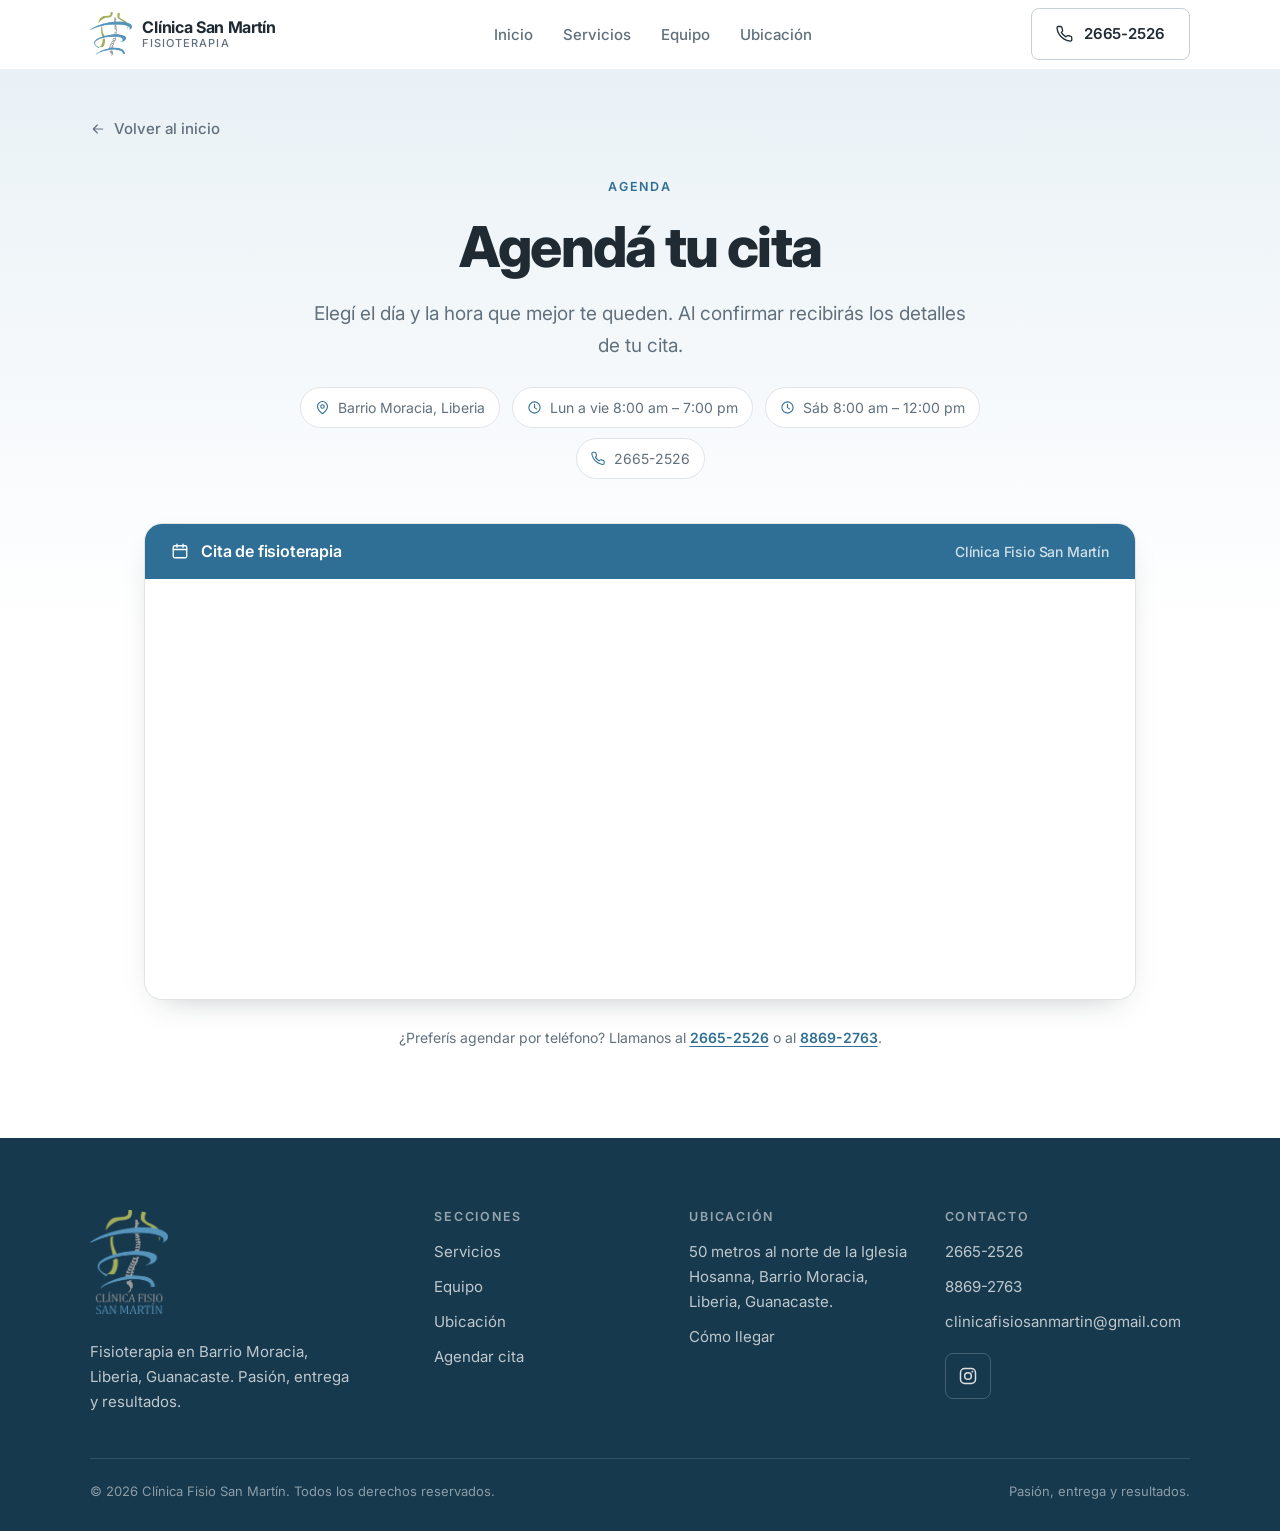
<file: agendar.html>
<!DOCTYPE html>
<html lang="es-CR">
  <head>
    <meta charset="UTF-8" />
    <meta name="viewport" content="width=device-width, initial-scale=1, viewport-fit=cover" />
    <meta name="theme-color" content="#2f6f95" />
    <meta name="format-detection" content="telephone=no" />

    <!-- SEO ---------------------------------------------------------------->
    <title>Agendar cita | Clínica Fisio San Martín</title>
    <meta
      name="description"
      content="Reservá tu cita de fisioterapia en Clínica Fisio San Martín, Barrio Moracia, Liberia. Elegí el día y la hora que mejor te queden."
    />
    <meta name="robots" content="index, follow" />
    <!-- Cuando el sitio tenga dominio propio, añadir aquí:
         <link rel="canonical" href="https://DOMINIO/agendar.html" />
         <meta property="og:url" content="https://DOMINIO/agendar.html" /> -->

    <meta property="og:type" content="website" />
    <meta property="og:locale" content="es_CR" />
    <meta property="og:site_name" content="Clínica Fisio San Martín" />
    <meta property="og:title" content="Agendar cita | Clínica Fisio San Martín" />
    <meta
      property="og:description"
      content="Reservá tu cita de fisioterapia en línea. Barrio Moracia, Liberia, Guanacaste."
    />
    <meta property="og:image" content="assets/og-image.jpg" />
    <meta property="og:image:width" content="1200" />
    <meta property="og:image:height" content="630" />
    <meta name="twitter:card" content="summary_large_image" />

    <link rel="icon" href="assets/favicon.png" type="image/png" />
    <link rel="apple-touch-icon" href="assets/apple-touch-icon.png" />

    <link rel="preconnect" href="https://fonts.googleapis.com" />
    <link rel="preconnect" href="https://fonts.gstatic.com" crossorigin />
    <link
      rel="stylesheet"
      href="https://fonts.googleapis.com/css2?family=Inter:wght@400..800&display=swap"
    />

    <script>
      document.documentElement.className += ' js';
    </script>

    <link rel="stylesheet" href="styles/base.css" />
    <link rel="stylesheet" href="styles/components.css" />
    <link rel="stylesheet" href="styles/styles.css" />
  </head>

  <body>
    <a class="skip-link" href="#main">Saltar al contenido</a>

    <!-- =====================================================================
         SPRITE DE ICONOS
         ===================================================================== -->
    <svg class="icon-sprite" aria-hidden="true" focusable="false">
      <symbol id="i-calendar" viewBox="0 0 24 24">
        <rect x="3" y="5" width="18" height="16" rx="2" />
        <path d="M8 3v4M16 3v4M3 10h18" />
      </symbol>
      <symbol id="i-arrow-left" viewBox="0 0 24 24">
        <path d="M19 12H5M11 18l-6-6 6-6" />
      </symbol>
      <symbol id="i-menu" viewBox="0 0 24 24">
        <path d="M4 7h16M4 12h16M4 17h16" />
      </symbol>
      <symbol id="i-close" viewBox="0 0 24 24">
        <path d="M6 6l12 12M18 6L6 18" />
      </symbol>
      <symbol id="i-phone" viewBox="0 0 24 24">
        <path
          d="M21 16.9v2.6a2 2 0 0 1-2.2 2 19.6 19.6 0 0 1-8.5-3 19.3 19.3 0 0 1-6-6 19.6 19.6 0 0 1-3-8.6A2 2 0 0 1 3.3 2H6a2 2 0 0 1 2 1.7c.1 1 .4 1.9.7 2.8a2 2 0 0 1-.5 2.1L7.1 9.8a16 16 0 0 0 6 6l1.2-1.1a2 2 0 0 1 2.1-.5c.9.3 1.8.6 2.8.7A2 2 0 0 1 21 16.9Z"
        />
      </symbol>
      <symbol id="i-mail" viewBox="0 0 24 24">
        <rect x="3" y="5" width="18" height="14" rx="2" />
        <path d="m3.5 7 8.5 6 8.5-6" />
      </symbol>
      <symbol id="i-pin" viewBox="0 0 24 24">
        <path d="M20 10.5c0 5.5-8 11.5-8 11.5s-8-6-8-11.5a8 8 0 1 1 16 0Z" />
        <circle cx="12" cy="10.3" r="2.8" />
      </symbol>
      <symbol id="i-clock" viewBox="0 0 24 24">
        <circle cx="12" cy="12" r="9" />
        <path d="M12 7v5.2l3.2 2" />
      </symbol>
      <symbol id="i-instagram" viewBox="0 0 24 24">
        <rect x="3" y="3" width="18" height="18" rx="5" />
        <circle cx="12" cy="12" r="4" />
        <circle cx="17.2" cy="6.8" r="1.1" fill="currentColor" stroke="none" />
      </symbol>
      <symbol id="i-facebook" viewBox="0 0 24 24">
        <path
          d="M9.1 23.7v-8H6.6v-3.7h2.5v-1.6c0-4 1.8-6 5.9-6 .4 0 .9 0 1.4.1l1.2.2v3.3l-.7-.1h-.7c-.7 0-1.3.1-1.7.3a1.7 1.7 0 0 0-.7.7c-.2.4-.3 1-.3 1.7V12h3.9l-.4 2.1-.3 1.6h-3.2v8.2C19.4 23.2 24 18.2 24 12c0-6.6-5.4-12-12-12S0 5.4 0 12c0 5.6 3.9 10.4 9.1 11.7Z"
        />
      </symbol>
      <symbol id="i-whatsapp" viewBox="0 0 24 24">
        <path
          d="M17.5 14.4c-.3-.2-1.8-.9-2-1-.3-.1-.5-.1-.7.1-.2.3-.8 1-.9 1.2-.2.2-.4.2-.6.1-.3-.2-1.3-.5-2.4-1.5-.9-.8-1.5-1.8-1.7-2.1-.2-.3 0-.5.1-.6l.5-.5c.1-.2.2-.3.3-.5.1-.2 0-.4 0-.5l-.9-2.2c-.2-.6-.5-.5-.7-.5h-.6c-.2 0-.5.1-.8.4-.3.3-1 1-1 2.5s1 2.9 1.2 3.1c.1.2 2.1 3.2 5 4.5.7.3 1.3.5 1.7.6.7.2 1.4.2 1.9.1.6-.1 1.8-.7 2-1.4.2-.7.2-1.3.2-1.4-.1-.1-.3-.2-.6-.4M12 21.8a9.9 9.9 0 0 1-5-1.4l-.4-.2-3.7 1 1-3.6-.3-.4A9.9 9.9 0 0 1 2.1 12C2.1 6.5 6.6 2.1 12 2.1c2.7 0 5.2 1 7 2.9a9.8 9.8 0 0 1 2.9 7c0 5.4-4.4 9.8-9.9 9.8m8.4-18.3A11.8 11.8 0 0 0 12 0C5.5 0 .2 5.3.2 11.9c0 2.1.5 4.1 1.6 5.9L0 24l6.3-1.7c1.7 1 3.7 1.5 5.7 1.5 6.6 0 11.9-5.3 11.9-11.9 0-3.2-1.2-6.2-3.5-8.4Z"
        />
      </symbol>
    </svg>

    <!-- =====================================================================
         NAVBAR — mismo componente que la portada. Aquí el CTA no es
         "Agendar" (ya estamos en la agenda) sino el teléfono.
         ===================================================================== -->
    <header class="site-header" id="site-header">
      <div class="container">
        <nav class="nav" aria-label="Navegación principal">
          <a class="brand" href="index.html" aria-label="Inicio — Clínica Fisio San Martín">
            <img
              class="brand__icon"
              src="assets/isotipo-san-martin.png"
              alt=""
              width="560"
              height="580"
            />
            <span class="brand__text">
              <span class="brand__name" data-cfg-text="clinicShortName">Clínica San Martín</span>
              <span class="brand__tag">Fisioterapia</span>
            </span>
          </a>

          <ul class="nav__links">
            <li><a class="nav__link" href="index.html#inicio">Inicio</a></li>
            <li><a class="nav__link" href="index.html#servicios">Servicios</a></li>
            <li><a class="nav__link" href="index.html#equipo">Equipo</a></li>
            <li><a class="nav__link" href="index.html#ubicacion">Ubicación</a></li>
          </ul>

          <div class="nav__actions">
            <a class="btn btn--outline nav__cta" data-cfg-href="telUrl" href="#">
              <svg class="icon" aria-hidden="true"><use href="#i-phone"></use></svg>
              <span data-cfg-text="phone">2665-2526</span>
            </a>
            <a class="btn btn--outline nav__cta-sm" data-cfg-href="telUrl" href="#">
              <svg class="icon" aria-hidden="true"><use href="#i-phone"></use></svg>
              Llamar
            </a>
            <button
              class="nav__toggle"
              id="nav-toggle"
              type="button"
              aria-expanded="false"
              aria-controls="nav-panel"
              aria-label="Abrir menú"
            >
              <svg class="icon icon--menu" aria-hidden="true"><use href="#i-menu"></use></svg>
              <svg class="icon icon--close" aria-hidden="true"><use href="#i-close"></use></svg>
            </button>
          </div>
        </nav>
      </div>

      <!-- Menú móvil -->
      <div class="nav__panel" id="nav-panel">
        <a class="nav__panel-link" href="index.html#inicio">Inicio</a>
        <a class="nav__panel-link" href="index.html#servicios">Servicios</a>
        <a class="nav__panel-link" href="index.html#equipo">Equipo</a>
        <a class="nav__panel-link" href="index.html#ubicacion">Ubicación</a>
      </div>
    </header>

    <main id="main">
      <section class="booking">
        <div class="container">
          <a class="booking__back" href="index.html">
            <svg class="icon" aria-hidden="true"><use href="#i-arrow-left"></use></svg>
            Volver al inicio
          </a>

          <div class="section-head section-head--center booking__head">
            <p class="eyebrow eyebrow--center">Agenda</p>
            <h1>Agendá tu cita</h1>
            <p class="lead">
              Elegí el día y la hora que mejor te queden. Al confirmar recibirás los
              detalles de tu cita.
            </p>

            <ul class="booking__meta">
              <li>
                <svg class="icon" aria-hidden="true"><use href="#i-pin"></use></svg>
                Barrio Moracia, Liberia
              </li>
              <li>
                <svg class="icon" aria-hidden="true"><use href="#i-clock"></use></svg>
                Lun a vie 8:00 am – 7:00 pm
              </li>
              <li>
                <svg class="icon" aria-hidden="true"><use href="#i-clock"></use></svg>
                Sáb 8:00 am – 12:00 pm
              </li>
              <li>
                <svg class="icon" aria-hidden="true"><use href="#i-phone"></use></svg>
                <a data-cfg-href="telUrl" data-cfg-text="phone" href="#">2665-2526</a>
              </li>
            </ul>
          </div>

          <!-- El calendario vive en un iframe del proveedor y se mide solo:
               esta tarjeta no lleva overflow, transform ni animación. -->
          <div class="booking__card">
            <p class="booking__card-head">
              <svg class="icon" aria-hidden="true"><use href="#i-calendar"></use></svg>
              Cita de fisioterapia
              <span>Clínica Fisio San Martín</span>
            </p>

            <div class="booking__embed">
              <iframe
                src="https://api.leadconnectorhq.com/widget/booking/LkmXoT07MxRua0tJwmht"
                allow="payment"
                style="width: 100%; border: none; overflow: hidden"
                scrolling="no"
                id="LkmXoT07MxRua0tJwmht_1786599227028"
                title="Calendario de citas de Clínica Fisio San Martín"
              ></iframe>
              <script src="https://link.msgsndr.com/js/form_embed.js" type="text/javascript"></script>
            </div>
          </div>

          <p class="booking__note">
            ¿Preferís agendar por teléfono? Llamanos al
            <a data-cfg-href="telUrl" data-cfg-text="phone" href="#">2665-2526</a>
            o al
            <a data-cfg-href="telUrlAlt" data-cfg-text="phoneAlt" href="#">8869-2763</a>.
          </p>
        </div>
      </section>
    </main>

    <!-- =====================================================================
         FOOTER
         ===================================================================== -->
    <footer class="site-footer">
      <div class="container">
        <div class="footer__grid">
          <div class="footer__intro">
            <a class="footer__brand" href="index.html" aria-label="Inicio — Clínica Fisio San Martín">
              <img
                src="assets/logo-san-martin.png"
                alt="Clínica Fisio San Martín"
                width="640"
                height="855"
              />
            </a>
            <p>
              Fisioterapia en Barrio Moracia, Liberia, Guanacaste. Pasión, entrega y
              resultados.
            </p>
          </div>

          <div>
            <h2 class="footer__title">Secciones</h2>
            <ul class="footer__list">
              <li><a href="index.html#servicios">Servicios</a></li>
              <li><a href="index.html#equipo">Equipo</a></li>
              <li><a href="index.html#ubicacion">Ubicación</a></li>
              <li><a href="agendar.html">Agendar cita</a></li>
            </ul>
          </div>

          <div>
            <h2 class="footer__title">Ubicación</h2>
            <ul class="footer__list">
              <li data-cfg-text="address">
                50 metros al norte de la Iglesia Hosanna, Barrio Moracia, Liberia,
                Guanacaste.
              </li>
              <li>
                <a data-cfg-href="googleMapsUrl" href="#" target="_blank" rel="noopener">
                  Cómo llegar
                </a>
              </li>
            </ul>
          </div>

          <div>
            <h2 class="footer__title">Contacto</h2>
            <ul class="footer__list">
              <li><a data-cfg-href="telUrl" data-cfg-text="phone" href="#">2665-2526</a></li>
              <li><a data-cfg-href="telUrlAlt" data-cfg-text="phoneAlt" href="#">8869-2763</a></li>
              <li>
                <a data-cfg-href="mailUrl" data-cfg-text="email" href="#"
                  >clinicafisiosanmartin@gmail.com</a
                >
              </li>
            </ul>
            <ul class="social footer__social">
              <li>
                <a
                  class="social__link"
                  data-cfg-href="instagram"
                  data-cfg-optional="instagram"
                  href="#"
                  target="_blank"
                  rel="noopener"
                  aria-label="Instagram"
                >
                  <svg class="icon" aria-hidden="true"><use href="#i-instagram"></use></svg>
                </a>
              </li>
              <li>
                <a
                  class="social__link"
                  data-cfg-href="facebook"
                  data-cfg-optional="facebook"
                  href="#"
                  target="_blank"
                  rel="noopener"
                  aria-label="Facebook"
                >
                  <svg class="icon icon--solid" aria-hidden="true"><use href="#i-facebook"></use></svg>
                </a>
              </li>
              <li>
                <a
                  class="social__link"
                  data-cfg-href="whatsappUrl"
                  data-cfg-optional="whatsapp"
                  href="#"
                  target="_blank"
                  rel="noopener"
                  aria-label="WhatsApp"
                >
                  <svg class="icon icon--solid" aria-hidden="true"><use href="#i-whatsapp"></use></svg>
                </a>
              </li>
            </ul>
          </div>
        </div>

        <div class="footer__bottom">
          <p>
            © <span data-cfg-year>2026</span>
            <span data-cfg-text="clinicName">Clínica Fisio San Martín</span>. Todos los
            derechos reservados.
          </p>
          <p>Pasión, entrega y resultados.</p>
        </div>
      </div>
    </footer>

    <script src="js/config.js" defer></script>
    <script src="js/script.js" defer></script>
  </body>
</html>
</file>
<file: styles/base.css>
/* =========================================================================
   BASE — variables de diseño, reset y tipografía
   Cambiar los colores aquí afecta a todo el sitio.
   ========================================================================= */

:root {
  /* ---- Color ----
     Paleta tomada del logotipo: azul acero #5595bc, verde oliva #a4ad5c y
     gris #9a9a9a. El azul del logo es demasiado claro para texto sobre
     blanco, así que --blue es una versión más oscura del mismo tono. */
  --blue: #2f6f95;
  --blue-dark: #245571;
  --blue-darker: #17394d;
  --blue-light: #5595bc;
  --blue-soft: #e9f1f6;
  --green: #a4ad5c;
  --green-dark: #7c8540;
  --white: #ffffff;
  --gray-050: #f6f7f8;
  --gray-100: #edeff1;
  --gray-200: #e0e4e8;
  --gray-300: #c7ced6;
  --text: #1f2a33;
  --text-muted: #61707c;

  /* Roles semánticos (usar estos en los componentes) */
  --bg: var(--white);
  --bg-alt: var(--gray-050);
  --bg-accent: var(--blue-soft);
  --surface: var(--white);
  --border: var(--gray-200);
  --border-strong: var(--gray-300);
  --brand: var(--blue);
  --brand-strong: var(--blue-dark);
  --accent: var(--green);
  --accent-strong: var(--green-dark);
  --on-brand: var(--white);

  /* ---- Tipografía ---- */
  --font: 'Inter', -apple-system, BlinkMacSystemFont, 'Segoe UI', Roboto,
    'Helvetica Neue', Arial, sans-serif;

  --fs-eyebrow: 0.78rem;
  --fs-small: 0.875rem;
  --fs-body: 1rem;
  --fs-lead: clamp(1.0625rem, 0.98rem + 0.4vw, 1.1875rem);
  --fs-h3: clamp(1.1875rem, 1.1rem + 0.45vw, 1.375rem);
  --fs-h2: clamp(1.625rem, 1.36rem + 1.5vw, 2.625rem);
  --fs-h1: clamp(1.75rem, 1.2rem + 2.9vw, 3.875rem);

  /* ---- Espaciado y medidas ---- */
  --container: 1180px;
  --gutter: 18px;
  --section-y: clamp(52px, 8vw, 116px);
  /* Altura del navbar: el hero de móvil se calcula a partir de ella */
  --header-h: 54px;

  /* ---- Formas ---- */
  --radius-xs: 4px;
  --radius-sm: 8px;
  --radius-md: 12px;
  --radius-lg: 18px;

  /* ---- Sombra (uso moderado) ---- */
  --shadow-md: 0 12px 32px -18px rgba(31, 42, 51, 0.35);

  /* ---- Movimiento ---- */
  --ease: cubic-bezier(0.22, 0.61, 0.36, 1);
  --t-fast: 0.18s var(--ease);
  --t-base: 0.28s var(--ease);
}

/* Teléfonos de 320 px: un poco menos de margen para que el navbar respire */
@media (max-width: 359px) {
  :root {
    --gutter: 14px;
  }
}

@media (min-width: 600px) {
  :root {
    --gutter: 28px;
  }
}

@media (min-width: 900px) {
  :root {
    --gutter: 40px;
    --header-h: 68px;
  }
}

/* -------------------------------------------------------------------------
   Reset
   ------------------------------------------------------------------------- */
*,
*::before,
*::after {
  box-sizing: border-box;
}

* {
  margin: 0;
}

html {
  -webkit-text-size-adjust: 100%;
  scroll-behavior: smooth;
  scroll-padding-top: calc(var(--header-h) + 16px);
}

body {
  font-family: var(--font);
  font-size: var(--fs-body);
  line-height: 1.65;
  color: var(--text);
  background-color: var(--bg);
  -webkit-font-smoothing: antialiased;
  text-rendering: optimizeLegibility;
  overflow-wrap: break-word;
  /* clip (no hidden) para no romper position: sticky del navbar */
  overflow-x: clip;
}

/* Sin retardo de 300 ms ni destello gris al tocar en móvil */
a,
button,
[role='button'],
label,
summary {
  touch-action: manipulation;
  -webkit-tap-highlight-color: transparent;
}

img,
picture,
svg,
iframe {
  display: block;
  max-width: 100%;
}

img {
  height: auto;
}

input,
button,
textarea,
select {
  font: inherit;
  color: inherit;
}

button {
  background: none;
  border: 0;
  cursor: pointer;
}

a {
  color: inherit;
  text-decoration: none;
}

ul,
ol {
  list-style: none;
  padding: 0;
}

/* -------------------------------------------------------------------------
   Tipografía
   ------------------------------------------------------------------------- */
h1,
h2,
h3,
h4 {
  font-weight: 700;
  line-height: 1.12;
  letter-spacing: -0.022em;
  text-wrap: balance;
}

h1 {
  font-size: var(--fs-h1);
  font-weight: 800;
  letter-spacing: -0.03em;
}

h2 {
  font-size: var(--fs-h2);
}

h3 {
  font-size: var(--fs-h3);
  line-height: 1.25;
  letter-spacing: -0.012em;
}

p {
  text-wrap: pretty;
}

strong {
  font-weight: 600;
}

/* -------------------------------------------------------------------------
   Utilidades de layout
   ------------------------------------------------------------------------- */
.container {
  width: 100%;
  max-width: var(--container);
  margin-inline: auto;
  padding-inline: var(--gutter);
}

.section {
  padding-block: var(--section-y);
}

.section--alt {
  background-color: var(--bg-alt);
}

.section-head {
  max-width: 40rem;
}

.section-head--center {
  margin-inline: auto;
  text-align: center;
}

.eyebrow {
  display: inline-flex;
  align-items: center;
  gap: 10px;
  margin-bottom: 18px;
  font-size: var(--fs-eyebrow);
  font-weight: 600;
  letter-spacing: 0.14em;
  text-transform: uppercase;
  color: var(--brand);
}

/* El guion del eyebrow usa el verde del logo: la segunda marca de color */
.eyebrow::before {
  content: '';
  width: 28px;
  height: 2px;
  border-radius: 2px;
  background-color: var(--accent);
}

.eyebrow--center::before {
  display: none;
}

.lead {
  margin-top: 20px;
  font-size: var(--fs-lead);
  color: var(--text-muted);
  max-width: 56ch;
}

.section-head--center .lead {
  margin-inline: auto;
}

/* Accesibilidad ---------------------------------------------------------- */
.visually-hidden {
  position: absolute;
  width: 1px;
  height: 1px;
  padding: 0;
  margin: -1px;
  overflow: hidden;
  clip: rect(0 0 0 0);
  white-space: nowrap;
  border: 0;
}

.skip-link {
  position: absolute;
  top: 0;
  left: 50%;
  z-index: 200;
  transform: translate(-50%, -120%);
  padding: 12px 20px;
  background-color: var(--brand);
  color: var(--on-brand);
  font-weight: 600;
  border-radius: 0 0 var(--radius-sm) var(--radius-sm);
  transition: transform var(--t-fast);
}

.skip-link:focus-visible {
  transform: translate(-50%, 0);
}

:where(a, button, input, [tabindex]):focus-visible {
  outline: 2px solid var(--brand);
  outline-offset: 3px;
  border-radius: var(--radius-xs);
}

/* Sprite de iconos (oculto) */
.icon-sprite {
  display: none;
}

.icon {
  width: 20px;
  height: 20px;
  flex: none;
  fill: none;
  stroke: currentColor;
  stroke-width: 1.75;
  stroke-linecap: round;
  stroke-linejoin: round;
}

.icon--solid {
  fill: currentColor;
  stroke: none;
}

/* -------------------------------------------------------------------------
   Animación de entrada (muy sutil)
   ------------------------------------------------------------------------- */
/* Solo se ocultan si hay JS: sin JS el contenido se ve igual */
.js [data-reveal] {
  opacity: 0;
  transform: translateY(16px);
  transition: opacity 0.6s var(--ease), transform 0.6s var(--ease);
  transition-delay: var(--reveal-delay, 0s);
}

.js [data-reveal].is-visible {
  opacity: 1;
  transform: none;
}

@media (prefers-reduced-motion: reduce) {
  html {
    scroll-behavior: auto;
  }

  *,
  *::before,
  *::after {
    animation-duration: 0.01ms !important;
    animation-iteration-count: 1 !important;
    transition-duration: 0.01ms !important;
    scroll-behavior: auto !important;
  }

  .js [data-reveal] {
    opacity: 1;
    transform: none;
  }
}
</file>
<file: styles/components.css>
/* =========================================================================
   COMPONENTES — botones, navbar, imágenes, tarjetas, chips, redes y footer
   ========================================================================= */

/* -------------------------------------------------------------------------
   Botones
   ------------------------------------------------------------------------- */
.btn {
  display: inline-flex;
  align-items: center;
  justify-content: center;
  gap: 10px;
  min-height: 48px;
  padding: 13px 24px;
  border: 1px solid transparent;
  border-radius: var(--radius-sm);
  font-size: 0.9375rem;
  font-weight: 600;
  letter-spacing: -0.005em;
  text-align: center;
  cursor: pointer;
  transition: background-color var(--t-fast), border-color var(--t-fast),
    color var(--t-fast), transform var(--t-fast);
}

.btn .icon {
  width: 18px;
  height: 18px;
}

.btn:active {
  transform: translateY(1px);
}

.btn--primary {
  background-color: var(--brand);
  color: var(--on-brand);
}

.btn--primary:hover {
  background-color: var(--brand-strong);
}

.btn--outline {
  border-color: var(--border-strong);
  color: var(--text);
  background-color: var(--surface);
}

.btn--outline:hover {
  border-color: var(--brand);
  color: var(--brand);
}

.btn--lg {
  min-height: 58px;
  padding: 17px 32px;
  font-size: 1.0625rem;
}

/* En móvil los botones principales ocupan el ancho y son cómodos de tocar */
@media (max-width: 599px) {
  .btn {
    min-height: 50px;
  }

  .btn--lg {
    min-height: 54px;
    padding: 15px 24px;
    font-size: 1rem;
  }
}

/* -------------------------------------------------------------------------
   Navbar
   ------------------------------------------------------------------------- */
.site-header {
  position: sticky;
  top: 0;
  z-index: 100;
  background-color: rgba(255, 255, 255, 0.92);
  backdrop-filter: saturate(180%) blur(12px);
  border-bottom: 1px solid transparent;
  transition: border-color var(--t-base), box-shadow var(--t-base);
}

.site-header.is-scrolled {
  border-bottom-color: var(--border);
  box-shadow: 0 1px 20px -12px rgba(31, 42, 51, 0.4);
}

.nav {
  display: flex;
  align-items: center;
  justify-content: space-between;
  gap: 12px;
  min-height: var(--header-h);
}

.brand {
  display: inline-flex;
  align-items: center;
  gap: 10px;
  font-weight: 700;
  letter-spacing: -0.02em;
  line-height: 1.1;
}

/* Isotipo del logo (columna vertebral). El nombre va como texto al lado:
   el logotipo completo no se leería a la altura de una barra de navegación. */
.brand__icon {
  width: auto;
  height: 34px;
  object-fit: contain;
}

.brand__text {
  display: flex;
  flex-direction: column;
  line-height: 1.2;
}

.brand__name {
  font-size: var(--fs-small);
}

.brand__tag {
  font-size: 0.625rem;
  font-weight: 500;
  letter-spacing: 0.1em;
  text-transform: uppercase;
  color: var(--text-muted);
}

.nav__links {
  display: none;
  align-items: center;
  gap: 30px;
}

.nav__link {
  position: relative;
  font-size: 0.9375rem;
  font-weight: 500;
  color: var(--text-muted);
  padding-block: 6px;
  transition: color var(--t-fast);
}

.nav__link::after {
  content: '';
  position: absolute;
  left: 0;
  bottom: 0;
  width: 100%;
  height: 2px;
  background-color: var(--brand);
  transform: scaleX(0);
  transform-origin: left;
  transition: transform var(--t-fast);
}

.nav__link:hover,
.nav__link.is-active {
  color: var(--text);
}

.nav__link.is-active::after {
  transform: scaleX(1);
}

.nav__actions {
  display: flex;
  align-items: center;
  gap: 6px;
}

.nav__cta {
  display: none;
}

/* CTA compacto SIEMPRE visible en la barra móvil */
.nav__cta-sm {
  min-height: 38px;
  padding: 8px 14px;
  gap: 6px;
  font-size: 0.8125rem;
  white-space: nowrap;
}

.nav__cta-sm .icon {
  width: 15px;
  height: 15px;
}

.nav__toggle {
  display: inline-grid;
  place-items: center;
  width: 40px;
  height: 40px;
  margin-right: -8px;
  border-radius: var(--radius-xs);
  color: var(--text);
}

.nav__toggle .icon {
  width: 22px;
  height: 22px;
}

.nav__toggle .icon--close,
.nav__toggle[aria-expanded='true'] .icon--menu {
  display: none;
}

.nav__toggle[aria-expanded='true'] .icon--close {
  display: block;
}

/* Panel móvil */
.nav__panel {
  position: fixed;
  inset: var(--header-h) 0 auto 0;
  z-index: 99;
  max-height: calc(100dvh - var(--header-h));
  overflow-y: auto;
  overscroll-behavior: contain;
  background-color: var(--white);
  border-bottom: 1px solid var(--border);
  padding: 8px var(--gutter) 28px;
  transform: translateY(-8px);
  opacity: 0;
  visibility: hidden;
  transition: opacity var(--t-base), transform var(--t-base),
    visibility var(--t-base);
}

.nav__panel.is-open {
  opacity: 1;
  visibility: visible;
  transform: none;
}

.nav__panel-link {
  display: block;
  padding: 15px 0;
  font-size: 1.0625rem;
  font-weight: 600;
  border-bottom: 1px solid var(--gray-100);
}

body.nav-open {
  overflow: hidden;
}

/* Pantallas muy angostas: queda el isotipo, nunca se sacrifica el CTA */
@media (max-width: 379px) {
  .brand__text {
    display: none;
  }

  .nav__cta-sm {
    padding-inline: 12px;
  }
}

@media (min-width: 900px) {
  .brand__icon {
    height: 44px;
  }

  .brand__name {
    font-size: 1rem;
  }

  .brand__tag {
    font-size: 0.6875rem;
  }

  .nav__links {
    display: flex;
  }

  .nav__cta {
    display: inline-flex;
  }

  .nav__cta-sm,
  .nav__toggle,
  .nav__panel {
    display: none;
  }
}

/* -------------------------------------------------------------------------
   Imágenes
   El contenedor fija la proporción y la imagen la rellena con object-fit,
   así ninguna fotografía se deforma al cambiar de tamaño la pantalla.
   ------------------------------------------------------------------------- */
.media {
  position: relative;
  overflow: hidden;
  background-color: var(--gray-100);
  border-radius: var(--radius-md);
  isolation: isolate;
}

.media img {
  width: 100%;
  height: 100%;
  object-fit: cover;
  object-position: center;
  transition: transform 0.7s var(--ease);
}

.media--zoom:hover img {
  transform: scale(1.03);
}

/* Proporciones */
.ratio-portrait {
  aspect-ratio: 4 / 5;
}
.ratio-landscape {
  aspect-ratio: 3 / 2;
}

/* -------------------------------------------------------------------------
   Tarjetas
   Base compartida por las tarjetas de servicios y las del equipo.
   ------------------------------------------------------------------------- */
.card {
  display: flex;
  flex-direction: column;
  background-color: var(--surface);
  border: 1px solid var(--border);
  border-radius: var(--radius-md);
  overflow: hidden;
  transition: border-color var(--t-base), transform var(--t-base),
    box-shadow var(--t-base);
}

.card:hover {
  border-color: var(--blue-light);
  box-shadow: var(--shadow-md);
  transform: translateY(-3px);
}

/* -------------------------------------------------------------------------
   Chips de confianza
   ------------------------------------------------------------------------- */
.chips {
  display: flex;
  flex-wrap: wrap;
  gap: 10px 22px;
}

.chip {
  display: inline-flex;
  align-items: center;
  gap: 8px;
  font-size: var(--fs-small);
  font-weight: 500;
  color: var(--text-muted);
}

.chip .icon {
  width: 16px;
  height: 16px;
  color: var(--accent-strong);
  stroke-width: 2.25;
}

/* -------------------------------------------------------------------------
   Redes sociales
   ------------------------------------------------------------------------- */
.social {
  display: flex;
  flex-wrap: wrap;
  gap: 10px;
}

.social__link {
  display: inline-grid;
  place-items: center;
  width: 46px;
  height: 46px;
  border: 1px solid var(--border);
  border-radius: var(--radius-sm);
  color: var(--text);
  background-color: var(--surface);
  transition: color var(--t-fast), border-color var(--t-fast),
    background-color var(--t-fast);
}

.social__link:hover {
  color: var(--brand);
  border-color: var(--brand);
  background-color: var(--bg-accent);
}

/* -------------------------------------------------------------------------
   Footer
   ------------------------------------------------------------------------- */
.site-footer {
  background-color: var(--blue-darker);
  color: rgba(255, 255, 255, 0.72);
  padding-block: clamp(48px, 6vw, 72px) 28px;
  font-size: 0.9375rem;
}

/* En el footer sí cabe el logotipo completo, con el nombre incluido */
.footer__brand {
  display: inline-block;
}

.footer__brand img {
  width: auto;
  height: 104px;
  object-fit: contain;
}

.footer__grid {
  display: grid;
  gap: 32px;
}

.footer__title {
  margin-bottom: 16px;
  font-size: 0.78rem;
  font-weight: 600;
  letter-spacing: 0.14em;
  text-transform: uppercase;
  color: rgba(255, 255, 255, 0.55);
}

.footer__list {
  display: grid;
  gap: 10px;
  overflow-wrap: anywhere;
}

.footer__list a:hover {
  color: var(--white);
}

.site-footer .social__link {
  background-color: transparent;
  border-color: rgba(255, 255, 255, 0.2);
  color: rgba(255, 255, 255, 0.85);
}

.site-footer .social__link:hover {
  background-color: rgba(255, 255, 255, 0.1);
  border-color: rgba(255, 255, 255, 0.45);
  color: var(--white);
}

.footer__social {
  margin-top: 18px;
}

.footer__intro p {
  margin-top: 18px;
  max-width: 30ch;
  font-size: 0.9375rem;
}

.footer__bottom {
  margin-top: 44px;
  padding-top: 22px;
  border-top: 1px solid rgba(255, 255, 255, 0.12);
  display: flex;
  flex-wrap: wrap;
  gap: 8px 24px;
  justify-content: space-between;
  font-size: 0.8125rem;
  color: rgba(255, 255, 255, 0.5);
}

/* Móvil: dos columnas en vez de una pila de cuatro bloques — el footer pasa
   de ~980 px a la mitad. El logo (primer bloque) y el contacto (último, con
   el correo largo) ocupan la fila completa; secciones y ubicación se
   reparten la del medio. */
@media (max-width: 639px) {
  .site-footer {
    padding-block: 40px 24px;
  }

  .footer__grid {
    grid-template-columns: repeat(2, minmax(0, 1fr));
    gap: 26px 18px;
  }

  .footer__intro,
  .footer__grid > :last-child {
    grid-column: 1 / -1;
  }

  .footer__brand img {
    height: 84px;
  }

  .footer__intro p {
    margin-top: 14px;
  }

  .footer__title {
    margin-bottom: 12px;
  }

  .footer__bottom {
    margin-top: 30px;
    padding-top: 18px;
  }
}

@media (min-width: 640px) {
  .footer__grid {
    grid-template-columns: repeat(2, 1fr);
  }
}

@media (min-width: 960px) {
  .footer__grid {
    grid-template-columns: 1.4fr 1fr 1fr 1.1fr;
    gap: 32px;
  }
}
</file>
<file: styles/styles.css>
/* =========================================================================
   SECCIONES — hero, servicios, equipo, ubicación y agenda
   Cargar después de base.css y components.css.
   ========================================================================= */

/* -------------------------------------------------------------------------
   HERO
   ------------------------------------------------------------------------- */
.hero {
  position: relative;
  padding-block: clamp(40px, 6vw, 76px) clamp(56px, 7vw, 96px);
  background: linear-gradient(180deg, var(--blue-soft) 0%, var(--white) 62%);
  overflow: hidden;
}

.hero__grid {
  display: grid;
  gap: clamp(38px, 6vw, 60px);
  align-items: center;
}

.hero__title {
  margin-bottom: 22px;
}

.hero__title .is-brand {
  color: var(--brand);
}

.hero__text {
  max-width: 52ch;
  font-size: var(--fs-lead);
  color: var(--text-muted);
}

.hero__actions {
  display: flex;
  flex-wrap: wrap;
  gap: 12px;
  margin-top: 32px;
}

.hero__chips {
  margin-top: 30px;
  padding-top: 26px;
  border-top: 1px solid var(--border);
}

/* Composición fotográfica */
.hero__media {
  position: relative;
}

/* La proporción del marco (3/2) es la misma que la de la fotografía, así
   que el equipo se ve completo: object-fit no recorta nada. */
.hero__media-main {
  border-radius: var(--radius-lg);
  box-shadow: var(--shadow-md);
}

.hero__media::before {
  content: '';
  position: absolute;
  left: -18px;
  top: -18px;
  width: 46%;
  height: 46%;
  border-left: 2px solid var(--brand);
  border-top: 2px solid var(--brand);
  border-radius: var(--radius-lg) 0 0 0;
  opacity: 0.35;
}

/* -------------------------------------------------------------------------
   MÓVIL: texto, foto y CTA en columna, cada uno con su altura natural.
   El hero NO se estira hasta llenar la pantalla: si sobra alto, el hueco
   aparecería justo debajo del navbar. La foto conserva su proporción
   original para que no se recorte a nadie del equipo.
   ------------------------------------------------------------------------- */
@media (max-width: 899px) {
  .hero {
    display: flex;
    padding-block: 18px 30px;
  }

  .hero > .container {
    display: flex;
    flex-direction: column;
  }

  .hero__grid {
    display: flex;
    flex-direction: column;
    align-items: stretch;
    gap: 18px;
  }

  .hero__content,
  .hero__cta,
  .hero__media {
    flex: none;
  }

  .hero .eyebrow {
    margin-bottom: 10px;
    font-size: 0.75rem;
    letter-spacing: 0.09em;
  }

  .hero .eyebrow::before {
    width: 16px;
  }

  .hero__title {
    margin-bottom: 10px;
    line-height: 1.14;
  }

  .hero__text {
    font-size: 0.9375rem;
    line-height: 1.55;
  }

  /* La separación la da el gap del grid, no márgenes sueltos */
  .hero__actions {
    flex-direction: column;
    align-items: stretch;
    gap: 4px;
    margin-top: 0;
  }

  .hero__chips {
    margin-top: 14px;
    padding-top: 12px;
    gap: 4px 16px;
  }

  .hero__chips .chip {
    font-size: 0.8125rem;
  }

  .hero__chips .chip .icon {
    width: 14px;
    height: 14px;
  }

  /* Tablet / ventanas medianas: ni el texto, ni la foto, ni el botón cruzan
     toda la pantalla */
  .hero__content,
  .hero__text,
  .hero__cta,
  .hero__media {
    max-width: 34rem;
  }

  .hero__media-main {
    border-radius: var(--radius-md);
  }

  /* Fuera adornos: en una pantalla apretada solo estorban */
  .hero__media::before {
    display: none;
  }
}

/* Teléfonos de pantalla baja: se comprime lo secundario, nunca el título, la
   foto ni el botón de agendar. */
@media (max-width: 899px) and (max-height: 720px) {
  .hero {
    padding-block: 14px 22px;
  }

  .hero__grid {
    gap: 12px;
  }

  .hero__title {
    font-size: 1.625rem;
  }

  .hero__text {
    font-size: var(--fs-small);
    line-height: 1.5;
  }

  .hero__chips {
    margin-top: 10px;
    padding-top: 10px;
    gap: 2px 14px;
  }

  .hero__chips .chip {
    font-size: 0.75rem;
  }
}

@media (min-width: 900px) {
  .hero {
    padding-block: clamp(32px, 3.5vw, 60px) clamp(40px, 4.5vw, 72px);
  }

  /* La foto vuelve a la columna derecha y abarca texto + CTA */
  .hero__grid {
    grid-template-columns: 1fr 1.05fr;
    grid-template-areas:
      'content media'
      'cta     media';
    column-gap: clamp(44px, 4.5vw, 70px);
    row-gap: 0;
    align-content: center;
  }

  .hero__content {
    grid-area: content;
  }

  .hero__cta {
    grid-area: cta;
  }

  .hero__media {
    grid-area: media;
    align-self: center;
  }
}

/* -------------------------------------------------------------------------
   SERVICIOS
   ------------------------------------------------------------------------- */
.services__grid {
  display: grid;
  gap: 18px;
  margin-top: clamp(36px, 5vw, 56px);
}

/* .card aporta fondo, borde y hover; aquí solo el interior */
.service-card {
  gap: 14px;
  padding: clamp(24px, 3vw, 34px);
}

.service-card__icon {
  display: grid;
  place-items: center;
  width: 48px;
  height: 48px;
  border-radius: var(--radius-sm);
  background-color: var(--bg-accent);
  color: var(--brand-strong);
}

.service-card__icon .icon {
  width: 24px;
  height: 24px;
}

.service-card__text {
  color: var(--text-muted);
}

@media (min-width: 760px) {
  .services__grid {
    grid-template-columns: repeat(3, 1fr);
    gap: 22px;
  }
}

/* -------------------------------------------------------------------------
   EQUIPO
   ------------------------------------------------------------------------- */
.team__grid {
  display: grid;
  gap: 18px;
  margin-top: clamp(36px, 5vw, 56px);
}

.team-card .media {
  border-radius: 0;
  background-color: var(--gray-050);
}

/* Retratos de estudio: encuadre alto para que la cara nunca quede cortada */
.team-card .media img {
  object-position: center top;
}

.team-card__body {
  display: flex;
  flex: 1;
  flex-direction: column;
  gap: 4px;
  padding: 20px clamp(18px, 2.4vw, 26px) 24px;
}

.team-card__name {
  font-size: var(--fs-h3);
}

.team-card__role {
  font-size: var(--fs-small);
  font-weight: 500;
  color: var(--text-muted);
}

/* Dirección de la clínica: mismo formato, un punto más de jerarquía */
.team-card--lead {
  border-color: var(--blue-light);
}

.team-card--lead .team-card__body {
  border-top: 3px solid var(--brand);
}

.team-card--lead .team-card__role {
  color: var(--brand);
  font-weight: 600;
}

@media (min-width: 700px) {
  .team__grid {
    grid-template-columns: repeat(3, 1fr);
    gap: 22px;
  }
}

/* -------------------------------------------------------------------------
   VIDEO
   El marco reserva la proporción real del archivo (832 × 464) antes de que
   cargue el video, así no hay salto de maquetación. El tope de ancho evita
   que un archivo de 832 px se estire hasta verse borroso en pantallas grandes.
   ------------------------------------------------------------------------- */
.video__frame {
  max-width: 900px;
  margin: clamp(36px, 5vw, 56px) auto 0;
  aspect-ratio: 832 / 464;
  border: 1px solid var(--border);
  border-radius: var(--radius-md);
  overflow: hidden;
  /* Fondo oscuro: solo se asoma mientras carga o en pantalla completa */
  background-color: var(--blue-darker);
  box-shadow: var(--shadow-md);
}

.video__player {
  display: block;
  width: 100%;
  height: 100%;
  /* contain, no cover: nunca recorta ni deforma la imagen */
  object-fit: contain;
}

/* -------------------------------------------------------------------------
   UBICACIÓN
   ------------------------------------------------------------------------- */
.location__grid {
  display: grid;
  gap: clamp(28px, 4vw, 48px);
  margin-top: clamp(36px, 5vw, 52px);
  align-items: start;
}

.map {
  position: relative;
  min-height: 320px;
  aspect-ratio: 4 / 3;
  border: 1px solid var(--border);
  border-radius: var(--radius-md);
  overflow: hidden;
  background-color: var(--gray-100);
}

.map iframe {
  width: 100%;
  height: 100%;
  border: 0;
}

.info-list {
  display: grid;
  gap: 26px;
}

.info-item {
  display: grid;
  grid-template-columns: auto 1fr;
  gap: 16px;
  align-items: start;
}

.info-item__icon {
  display: grid;
  place-items: center;
  width: 40px;
  height: 40px;
  border-radius: var(--radius-sm);
  background-color: var(--bg-accent);
  color: var(--brand-strong);
}

.info-item__label {
  font-size: 0.78rem;
  font-weight: 600;
  letter-spacing: 0.12em;
  text-transform: uppercase;
  color: var(--text-muted);
  margin-bottom: 4px;
}

.info-item > * {
  min-width: 0;
}

.info-item__value {
  display: block;
  font-weight: 500;
  color: var(--text);
  /* El correo es una sola palabra larga: sin esto ensancha la columna y
     provoca scroll horizontal en pantallas de 320 px. */
  overflow-wrap: anywhere;
}

.info-item a.info-item__value:hover {
  color: var(--brand);
}

.info-item__note {
  margin-top: 4px;
  font-size: var(--fs-small);
  color: var(--text-muted);
}

.info-item__note:empty {
  display: none;
}

.schedule-list {
  display: grid;
  gap: 6px;
  font-size: 0.9375rem;
}

.schedule-list li {
  display: flex;
  justify-content: space-between;
  gap: 16px;
  max-width: 22rem;
  color: var(--text-muted);
}

.schedule-list span:first-child {
  color: var(--text);
  font-weight: 500;
}

.location__actions {
  display: flex;
  flex-wrap: wrap;
  gap: 12px;
  margin-top: 32px;
  padding-top: 28px;
  border-top: 1px solid var(--border);
}

@media (min-width: 900px) {
  .location__grid {
    grid-template-columns: 1.05fr 1fr;
    gap: 64px;
  }
}

/* -------------------------------------------------------------------------
   PÁGINA DE AGENDA (agendar.html)
   El calendario es un iframe externo que se mide solo (form_embed.js le
   escribe la altura). Por eso su contenedor no lleva overflow, ni
   transform, ni animación de entrada: cualquiera de las tres puede romper
   el ajuste automático o recortar los desplegables del calendario.
   ------------------------------------------------------------------------- */
.booking {
  padding-block: clamp(24px, 4vw, 48px) clamp(48px, 7vw, 90px);
  background: linear-gradient(180deg, var(--blue-soft) 0%, var(--white) 52%);
  min-height: calc(100vh - var(--header-h));
  min-height: calc(100dvh - var(--header-h));
}

.booking__back {
  display: inline-flex;
  align-items: center;
  gap: 8px;
  margin-bottom: clamp(18px, 3vw, 30px);
  font-size: 0.9375rem;
  font-weight: 500;
  color: var(--text-muted);
  transition: color var(--t-fast);
}

.booking__back:hover {
  color: var(--brand);
}

.booking__back .icon {
  width: 16px;
  height: 16px;
}

.booking__head {
  text-align: center;
  max-width: 44rem;
  margin-inline: auto;
}

.booking__head .lead {
  margin-inline: auto;
}

/* Datos de la clínica junto al calendario: la página se sostiene sola */
.booking__meta {
  display: flex;
  flex-wrap: wrap;
  justify-content: center;
  gap: 10px 12px;
  margin-top: 26px;
}

.booking__meta li {
  display: inline-flex;
  align-items: center;
  gap: 8px;
  padding: 8px 14px;
  border: 1px solid var(--border);
  border-radius: 999px;
  background-color: var(--surface);
  font-size: var(--fs-small);
  color: var(--text-muted);
}

.booking__meta .icon {
  width: 15px;
  height: 15px;
  color: var(--brand);
}

.booking__meta a:hover {
  color: var(--brand);
}

/* Tarjeta que enmarca el calendario. Sin overflow ni radio recortando al
   iframe: solo la cabecera de marca lleva esquinas redondeadas. */
.booking__card {
  max-width: 62rem;
  margin: clamp(28px, 4vw, 44px) auto 0;
  background-color: var(--surface);
  border: 1px solid var(--border);
  border-radius: var(--radius-lg);
  box-shadow: var(--shadow-md);
}

.booking__card-head {
  display: flex;
  align-items: center;
  gap: 12px;
  padding: 14px clamp(16px, 2.5vw, 26px);
  background-color: var(--brand);
  color: var(--on-brand);
  border-radius: calc(var(--radius-lg) - 1px) calc(var(--radius-lg) - 1px) 0 0;
  font-weight: 600;
  letter-spacing: -0.01em;
}

.booking__card-head .icon {
  width: 18px;
  height: 18px;
}

.booking__card-head span {
  margin-left: auto;
  font-size: var(--fs-small);
  font-weight: 500;
  color: rgba(255, 255, 255, 0.78);
}

.booking__embed {
  padding: clamp(10px, 1.6vw, 18px);
  /* Reserva de espacio mientras el script mide el calendario: hasta que lo
     hace, el iframe está fuera de flujo. El valor es menor que la altura
     real del calendario (532 px en móvil, 786 px en escritorio) para que
     después no sobre ningún hueco. */
  min-height: 420px;
}

/* La altura la fija el script del proveedor: no ponerle min-height al
   iframe o dejaría espacio muerto dentro del calendario. */
.booking__embed iframe {
  display: block;
  width: 100%;
  border: 0;
}

.booking__note {
  max-width: 62rem;
  margin: 26px auto 0;
  text-align: center;
  font-size: var(--fs-small);
  color: var(--text-muted);
}

.booking__note a {
  color: var(--brand);
  font-weight: 600;
  text-decoration: underline;
  text-underline-offset: 3px;
}

@media (max-width: 599px) {
  .booking__card-head span {
    display: none;
  }
}

/* =========================================================================
   AJUSTES DE MÓVIL
   Menos aire perdido, botones a ancho completo y bloques que respiran.
   ========================================================================= */
@media (max-width: 599px) {
  /* Encabezados de sección */
  .section-head .lead {
    margin-top: 14px;
    font-size: 1rem;
  }

  /* Servicios y equipo */
  .services__grid,
  .team__grid {
    gap: 14px;
  }

  /* Retrato cuadrado: en una sola columna el formato 4/5 obligaba a
     recorrer casi dos pantallas por cada compañero. */
  .team-card .media {
    aspect-ratio: 1 / 1;
  }

  /* Ubicación */
  .map {
    min-height: 0;
    aspect-ratio: 5 / 4;
  }

  .info-list {
    gap: 22px;
  }

  .info-item {
    gap: 14px;
  }

  .location__actions {
    margin-top: 26px;
    padding-top: 22px;
    gap: 10px;
  }

  /* A ancho completo: "Google Maps" partía en dos líneas al ir en pareja */
  .location__actions .btn {
    flex: 1 1 100%;
  }
}
</file>
